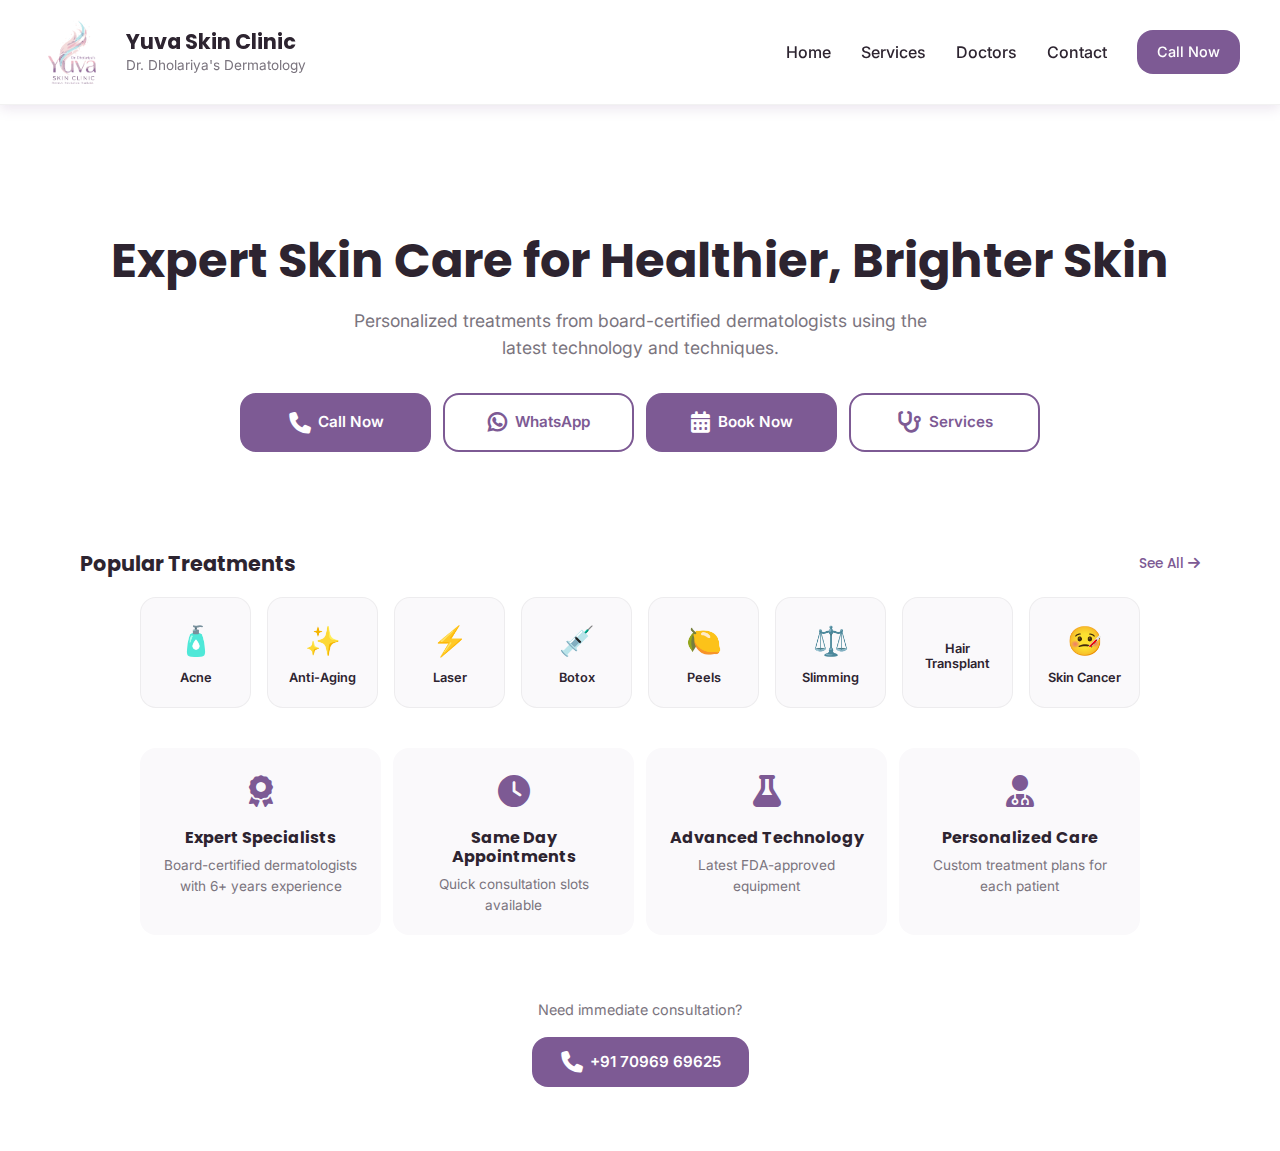
<file: index.html>
<!DOCTYPE html>
<html lang="en">
<head>
    <meta charset="UTF-8">
    <meta name="viewport" content="width=device-width, initial-scale=1.0, maximum-scale=5.0, user-scalable=yes">
    <title>Dr. Dholariya's Yuva Skin Clinic | Advanced Skin Care</title>
    <link rel="stylesheet" href="https://cdnjs.cloudflare.com/ajax/libs/font-awesome/6.4.0/css/all.min.css">
    <link href="https://fonts.googleapis.com/css2?family=Poppins:wght@300;400;500;600;700&family=Inter:wght@300;400;500;600&display=swap" rel="stylesheet">
    <link rel="stylesheet" href="css/style.css">
    <style>
        /* MOBILE-FIRST CORE STYLES */
        :root {
            

  --primary: #7D5A94;       /* Deep Plum from "Yuva" */
  --primary-dark: #5A416B;  /* Darker shade for buttons/links */
  --primary-light: #F4F1F6; /* Extremely light purple for backgrounds */
  --accent: #E9D2B5;        /* Soft Champagne/Gold from icon highlights */
  --dark: #2D2430;          /* Deep charcoal with a purple tint */
  --gray: #7A747E;
  --light: #FAF9FB;
  --white: #ffffff;
  --shadow: 0 4px 12px rgba(125, 90, 148, 0.15); /* Tinted shadow */
  --radius: 16px;
  --transition: all 0.3s ease;
 --safe-bottom: env(safe-area-inset-bottom, 0px);
        }

        * {
            margin: 0;
            padding: 0;
            box-sizing: border-box;
            -webkit-tap-highlight-color: transparent;
        }

        body {
            font-family: 'Inter', sans-serif;
            line-height: 1.5;
            color: var(--dark);
            background: var(--white);
            overflow-x: hidden;
            padding-bottom: 80px; /* Space for bottom nav */
        }

        /* PAGE CONTAINER */
        .page {
            display: none;
            opacity: 0;
            transform: translateY(10px);
            transition: opacity 0.3s ease, transform 0.3s ease;
            padding: 20px 16px 90px;
            max-width: 1200px;
            margin: 0 auto;
        }

        .page.active {
            display: block;
            opacity: 1;
            transform: translateY(0);
            animation: fadeInUp 0.4s ease forwards;
        }

        @keyframes fadeInUp {
            from {
                opacity: 0;
                transform: translateY(10px);
            }
            to {
                opacity: 1;
                transform: translateY(0);
            }
        }

        /* FIXED TOP HEADER */
        .header-mobile {
            position: fixed;
            top: 0;
            left: 0;
            right: 0;
            background: var(--white);
            z-index: 1000;
            padding: 12px 16px;
            border-bottom: 1px solid rgba(0, 0, 0, 0.05);
            box-shadow: var(--shadow);
        }

        .header-content {
            display: flex;
            justify-content: space-between;
            align-items: center;
            max-width: 1200px;
            margin: 0 auto;
        }

        .logo-mobile {
            display: flex;
            align-items: center;
            gap: 12px;
            text-decoration: none;
        }

        .logo-circle {
            width: 44px;
            height: 44px;
            background: linear-gradient(135deg, var(--primary) 0%, var(--primary-dark) 100%);
            border-radius: 12px;
            display: flex;
            align-items: center;
            justify-content: center;
            color: var(--white);
            font-weight: 700;
            font-size: 1.2rem;
        }

        .logo-text h1 {
            font-size: 1.1rem;
            color: var(--dark);
            margin-bottom: 2px;
            font-weight: 700;
        }

        .logo-text p {
            font-size: 0.75rem;
            color: var(--gray);
            margin: 0;
        }

        .menu-btn {
            background: none;
            border: none;
            font-size: 1.3rem;
            color: var(--dark);
            padding: 8px;
            cursor: pointer;
            border-radius: 8px;
            transition: var(--transition);
        }

        .menu-btn:active {
            background: var(--light);
        }

        /* BOTTOM NAVIGATION */
        .bottom-nav {
            position: fixed;
            bottom: 0;
            left: 0;
            right: 0;
            background: var(--white);
            z-index: 1000;
            padding: 12px 20px;
            border-top: 1px solid rgba(0, 0, 0, 0.05);
            box-shadow: 0 -2px 20px rgba(0, 0, 0, 0.05);
            padding-bottom: calc(12px + var(--safe-bottom));
        }

        .nav-container {
            display: flex;
            justify-content: space-around;
            align-items: center;
            max-width: 1200px;
            margin: 0 auto;
        }

        .nav-item {
            display: flex;
            flex-direction: column;
            align-items: center;
            text-decoration: none;
            color: var(--gray);
            transition: var(--transition);
            padding: 8px 12px;
            border-radius: 12px;
            min-width: 60px;
        }

        .nav-item.active {
            color: var(--primary);
            background: var(--primary-light);
        }

        .nav-icon {
            font-size: 1.3rem;
            margin-bottom: 4px;
        }

        .nav-label {
            font-size: 0.75rem;
            font-weight: 500;
        }

        /* FLOATING ACTION BUTTON */
        .fab {
            position: fixed;
            bottom: 90px;
            right: 20px;
            width: 60px;
            height: 60px;
            border-radius: 50%;
            background: linear-gradient(135deg, var(--primary) 0%, var(--primary-dark) 100%);
            color: var(--white);
            border: none;
            display: flex;
            align-items: center;
            justify-content: center;
            font-size: 1.5rem;
            cursor: pointer;
            z-index: 999;
            box-shadow: 0 6px 20px rgba(42, 157, 143, 0.3);
            transition: var(--transition);
            text-decoration: none;
        }

        .fab:active {
            transform: scale(0.95);
            box-shadow: 0 4px 15px rgba(42, 157, 143, 0.4);
        }

        /* HERO SECTION (Home Page) */
        .hero-mobile {
            text-align: center;
            padding: 40px 0 30px;
        }

        .hero-mobile h1 {
            font-size: 1.8rem;
            font-weight: 700;
            margin-bottom: 16px;
            color: var(--dark);
            line-height: 1.3;
        }

        .hero-mobile p {
            font-size: 1rem;
            color: var(--gray);
            margin-bottom: 32px;
            max-width: 600px;
            margin-left: auto;
            margin-right: auto;
        }

        .quick-actions {
            display: grid;
            grid-template-columns: repeat(2, 1fr);
            gap: 12px;
            margin-bottom: 30px;
        }

        .action-btn {
            padding: 16px;
            border: none;
            border-radius: var(--radius);
            font-weight: 600;
            font-size: 0.95rem;
            cursor: pointer;
            transition: var(--transition);
            display: flex;
            align-items: center;
            justify-content: center;
            gap: 8px;
            text-decoration: none;
        }

        .action-btn.primary {
            background: var(--primary);
            color: var(--white);
        }

        .action-btn.outline {
            background: transparent;
            color: var(--primary);
            border: 2px solid var(--primary);
        }

        .action-btn:active {
            transform: translateY(2px);
        }

        /* SERVICE TILES GRID */
        .section-title {
            font-size: 1.3rem;
            font-weight: 700;
            margin-bottom: 20px;
            color: var(--dark);
            display: flex;
            justify-content: space-between;
            align-items: center;
        }

        .see-all {
            font-size: 0.85rem;
            color: var(--primary);
            text-decoration: none;
            font-weight: 500;
        }

        .service-tiles {
            display: grid;
            grid-template-columns: repeat(3, 1fr);
            gap: 12px;
            margin-bottom: 30px;
        }

        .service-tile {
            aspect-ratio: 1;
            background: var(--light);
            border-radius: var(--radius);
            display: flex;
            flex-direction: column;
            align-items: center;
            justify-content: center;
            text-decoration: none;
            color: var(--dark);
            transition: var(--transition);
            padding: 12px;
            border: 1px solid rgba(0, 0, 0, 0.05);
        }

        .service-tile:active {
            transform: scale(0.97);
            background: var(--primary-light);
        }

        .tile-icon {
            font-size: 1.8rem;
            margin-bottom: 8px;
            color: var(--primary);
        }

        .tile-label {
            font-size: 0.8rem;
            font-weight: 600;
            text-align: center;
            line-height: 1.2;
        }

        /* QUICK INFO CARDS */
        .info-cards {
            display: grid;
            grid-template-columns: repeat(2, 1fr);
            gap: 12px;
            margin-bottom: 30px;
        }

        .info-card {
            background: var(--light);
            border-radius: var(--radius);
            padding: 20px;
            text-align: center;
            transition: var(--transition);
        }

        .info-card:active {
            transform: translateY(-2px);
        }

        .info-icon {
            font-size: 2rem;
            color: var(--primary);
            margin-bottom: 12px;
        }

        .info-card h3 {
            font-size: 1rem;
            margin-bottom: 8px;
            color: var(--dark);
        }

        .info-card p {
            font-size: 0.85rem;
            color: var(--gray);
            margin: 0;
        }

        /* SERVICES PAGE */
        .services-grid {
            display: grid;
            grid-template-columns: repeat(2, 1fr);
            gap: 16px;
        }

        .service-card {
            background: var(--white);
            border-radius: var(--radius);
            overflow: hidden;
            box-shadow: var(--shadow);
            transition: var(--transition);
            text-decoration: none;
            color: var(--dark);
            border: 1px solid rgba(0, 0, 0, 0.05);
        }

        .service-card:active {
            transform: translateY(-4px);
            box-shadow: 0 8px 25px rgba(0, 0, 0, 0.1);
        }

        .service-img {
            height: 140px;
            overflow: hidden;
        }

        .service-img img {
            width: 100%;
            height: 100%;
            object-fit: cover;
            transition: transform 0.5s ease;
        }

        .service-card:active .service-img img {
            transform: scale(1.05);
        }

        .service-content {
            padding: 16px;
        }

        .service-content h3 {
            font-size: 1rem;
            margin-bottom: 8px;
            color: var(--dark);
        }

        .service-content p {
            font-size: 0.85rem;
            color: var(--gray);
            margin-bottom: 12px;
            line-height: 1.4;
        }

        .service-link {
            font-size: 0.85rem;
            color: var(--primary);
            font-weight: 600;
            display: flex;
            align-items: center;
            gap: 6px;
        }

        /* ABOUT PAGE */
        .doctor-card {
            background: var(--white);
            border-radius: var(--radius);
            padding: 20px;
            margin-bottom: 20px;
            box-shadow: var(--shadow);
            text-align: center;
        }

        .doctor-img {
            width: 100px;
            height: 100px;
            border-radius: 50%;
            overflow: hidden;
            margin: 0 auto 16px;
            border: 3px solid var(--primary-light);
        }

        .doctor-img img {
            width: 100%;
            height: 100%;
            object-fit: cover;
        }

        .doctor-card h3 {
            font-size: 1.2rem;
            margin-bottom: 4px;
            color: var(--dark);
        }

        .specialty {
            color: var(--primary);
            font-weight: 600;
            margin-bottom: 12px;
            font-size: 0.9rem;
        }

        .doctor-card p {
            font-size: 0.9rem;
            color: var(--gray);
            margin-bottom: 16px;
        }

        .doctor-contact {
            display: flex;
            justify-content: center;
            gap: 12px;
        }

        .contact-btn {
            width: 40px;
            height: 40px;
            border-radius: 50%;
            background: var(--primary-light);
            color: var(--primary);
            border: none;
            display: flex;
            align-items: center;
            justify-content: center;
            font-size: 1rem;
            cursor: pointer;
            transition: var(--transition);
            text-decoration: none;
        }

        .contact-btn:active {
            background: var(--primary);
            color: var(--white);
        }

        /* CONTACT PAGE */
        .contact-info {
            background: var(--light);
            border-radius: var(--radius);
            padding: 20px;
            margin-bottom: 24px;
        }

        .contact-item {
            display: flex;
            align-items: flex-start;
            gap: 16px;
            margin-bottom: 20px;
        }

        .contact-item:last-child {
            margin-bottom: 0;
        }

        .contact-icon {
            width: 40px;
            height: 40px;
            background: var(--white);
            border-radius: 10px;
            display: flex;
            align-items: center;
            justify-content: center;
            color: var(--primary);
            font-size: 1.2rem;
            flex-shrink: 0;
        }

        .contact-details h4 {
            font-size: 1rem;
            margin-bottom: 4px;
            color: var(--dark);
        }

        .contact-details p {
            font-size: 0.9rem;
            color: var(--gray);
            margin: 0;
        }

        .social-links {
            display: flex;
            justify-content: center;
            gap: 16px;
            margin: 30px 0;
        }

        .social-link {
            width: 44px;
            height: 44px;
            border-radius: 50%;
            background: var(--light);
            color: var(--primary);
            display: flex;
            align-items: center;
            justify-content: center;
            font-size: 1.2rem;
            text-decoration: none;
            transition: var(--transition);
        }

        .social-link:active {
            background: var(--primary);
            color: var(--white);
        }

        /* MODAL OVERLAY */
        .modal-overlay {
            position: fixed;
            top: 0;
            left: 0;
            right: 0;
            bottom: 0;
            background: rgba(0, 0, 0, 0.5);
            z-index: 2000;
            display: none;
            align-items: center;
            justify-content: center;
            padding: 20px;
            backdrop-filter: blur(3px);
        }

        .modal-overlay.active {
            display: flex;
            animation: fadeIn 0.3s ease;
        }

        @keyframes fadeIn {
            from { opacity: 0; }
            to { opacity: 1; }
        }

        .modal {
            background: var(--white);
            border-radius: var(--radius);
            width: 100%;
            max-width: 500px;
            max-height: 90vh;
            overflow-y: auto;
            animation: slideUp 0.3s ease;
        }

        @keyframes slideUp {
            from {
                opacity: 0;
                transform: translateY(30px);
            }
            to {
                opacity: 1;
                transform: translateY(0);
            }
        }

        .modal-header {
            display: flex;
            justify-content: space-between;
            align-items: center;
            padding: 20px;
            border-bottom: 1px solid rgba(0, 0, 0, 0.05);
        }

        .modal-header h3 {
            font-size: 1.2rem;
            color: var(--dark);
            margin: 0;
        }

        .close-modal {
            background: none;
            border: none;
            font-size: 1.3rem;
            color: var(--gray);
            cursor: pointer;
            padding: 8px;
            border-radius: 8px;
        }

        .close-modal:active {
            background: var(--light);
        }

        .modal-content {
            padding: 20px;
        }

        /* DESKTOP ENHANCEMENTS */
        @media (min-width: 768px) {
            body {
                padding-bottom: 0;
            }

            .page {
                padding: 100px 40px 40px;
            }

            .header-mobile {
                padding: 20px 40px;
            }

            .logo-circle {
                width: 50px;
                height: 50px;
            }

            .logo-text h1 {
                font-size: 1.3rem;
            }

            .logo-text p {
                font-size: 0.85rem;
            }

            .menu-btn {
                display: none;
            }

            .bottom-nav {
                display: none;
            }

            .fab {
                display: none;
            }

            /* Desktop Navigation */
            .desktop-nav {
                display: flex;
                align-items: center;
                gap: 30px;
            }

            .desktop-nav a {
                text-decoration: none;
                color: var(--dark);
                font-weight: 500;
                font-size: 1rem;
                padding: 8px 0;
                position: relative;
                transition: var(--transition);
            }

            .desktop-nav a:hover {
                color: var(--primary);
            }

            .desktop-nav a::after {
                content: '';
                position: absolute;
                bottom: 0;
                left: 0;
                width: 0;
                height: 2px;
                background: var(--primary);
                transition: width 0.3s ease;
            }

            .desktop-nav a:hover::after {
                width: 100%;
            }

            .hero-mobile {
                padding: 60px 0;
            }

            .hero-mobile h1 {
                font-size: 2.5rem;
            }

            .hero-mobile p {
                font-size: 1.1rem;
            }

            .quick-actions {
                grid-template-columns: repeat(4, 1fr);
                max-width: 800px;
                margin: 0 auto 40px;
            }

            .service-tiles {
                grid-template-columns: repeat(6, 1fr);
                gap: 16px;
                max-width: 1000px;
                margin: 0 auto 40px;
            }

            .info-cards {
                grid-template-columns: repeat(4, 1fr);
                max-width: 1000px;
                margin: 0 auto 40px;
            }

            .services-grid {
                grid-template-columns: repeat(3, 1fr);
                gap: 24px;
                max-width: 1200px;
                margin: 0 auto;
            }

            .service-card:hover {
                transform: translateY(-8px);
                box-shadow: 0 15px 35px rgba(0, 0, 0, 0.1);
            }

            .service-img {
                height: 180px;
            }

            .contact-container {
                display: grid;
                grid-template-columns: 1fr 1fr;
                gap: 40px;
                max-width: 1000px;
                margin: 0 auto;
            }
        }

        @media (min-width: 1024px) {
            .service-tiles {
                grid-template-columns: repeat(8, 1fr);
            }

            .services-grid {
                grid-template-columns: repeat(4, 1fr);
            }

            .hero-mobile h1 {
                font-size: 3rem;
            }
        }

        /* UTILITY CLASSES */
        .hidden {
            display: none !important;
        }

        .text-center {
            text-align: center;
        }

        .mt-1 { margin-top: 8px; }
        .mt-2 { margin-top: 16px; }
        .mt-3 { margin-top: 24px; }
        .mb-1 { margin-bottom: 8px; }
        .mb-2 { margin-bottom: 16px; }
        .mb-3 { margin-bottom: 24px; }
        .py-2 { padding-top: 16px; padding-bottom: 16px; }
        .py-3 { padding-top: 24px; padding-bottom: 24px; } 
    </style>
</head>
<body>
    <!-- FIXED HEADER -->
    <header class="header-mobile">
        <div class="header-content">
            <a href="#home" class="logo-mobile">
    <img src="Images/yuva12.png" alt="Yuva Skin Clinic Logo" class="site-logo">

    <div class="logo-text">
        <h1>Yuva Skin Clinic</h1>
        <p>Dr. Dholariya's Dermatology</p>
    </div>
</a>

            <!-- <button class="menu-btn" id="menuBtn">
                <i class="fas fa-bars"></i>
            </button> -->
            <nav class="desktop-nav">
                <a href="#home" data-page="home">Home</a>
                <a href="#services" data-page="services">Services</a>
                <a href="#about" data-page="about">Doctors</a>
                <a href="#contact" data-page="contact">Contact</a>
                <a href="tel:+917096969625" class="action-btn primary" style="padding: 8px 20px; font-size: 0.9rem;">Call Now</a>
            </nav>
        </div>
    </header>

    <!-- PAGES -->
    <!-- HOME PAGE -->
    <section id="home-page" class="page active">
        <div class="hero-mobile" >
            <h1>Expert Skin Care for Healthier, Brighter Skin</h1>
            <p>Personalized treatments from board-certified dermatologists using the latest technology and techniques.</p>
            
            <div class="quick-actions">
                <a href="tel:+917096969625" class="action-btn primary">
                    <i class="fas fa-phone-alt"></i> Call Now
                </a>
                <a href="https://wa.me/917096969625" class="action-btn outline" target="_blank">
                    <i class="fa-brands fa-whatsapp"></i> WhatsApp
                </a>
                <a href="#contact" data-page="contact" class="action-btn primary">
                    <i class="fas fa-calendar-alt"></i> Book Now
                </a>
                <a href="#services" data-page="services" class="action-btn outline">
                    <i class="fas fa-stethoscope"></i> Services
                </a>
            </div>
        </div>

        <!-- Popular Services -->
<section id="services">

<h2 class="section-title">
  Popular Treatments
  <a href="./index.html#services" class="see-all">
    See All <i class="fa-solid fa-arrow-right"></i>
  </a>
</h2>

        <div class="service-tiles">
            <a href="treatments/acne.html" class="service-tile">
                <div class="tile-icon">🧴</div>
                <div class="tile-label">Acne</div>
            </a>
            <a href="treatments/anti-aging.html" class="service-tile">
                <div class="tile-icon">✨</div>
                <div class="tile-label">Anti-Aging</div>
            </a>
            <a href="treatments/laser-therapy.html" class="service-tile">
                <div class="tile-icon">⚡</div>
                <div class="tile-label">Laser</div>
            </a>
            <a href="treatments/botox-fillers.html" class="service-tile">
                <div class="tile-icon">💉</div>
                <div class="tile-label">Botox</div>
            </a>
            <a href="treatments/chemical-peels.html" class="service-tile">
                <div class="tile-icon">🍋</div>
                <div class="tile-label">Peels</div>
            </a>
            <a href="treatments/slimming.html" class="service-tile">
                <div class="tile-icon">⚖️</div>
                <div class="tile-label">Slimming</div>
            </a>
            <a href="treatments/hairtransplant.html" class="service-tile">
                <div class="tile-icon"></div>
                <div class="tile-label">Hair Transplant</div>
            </a>
            <a href="treatments/skin-cancer.html" class="service-tile">
                <div class="tile-icon">🤒</div>
                <div class="tile-label">Skin Cancer</div>
            </a>
            
        </div>
</section>
        <!-- Quick Info -->
        <div class="info-cards">
            <div class="info-card">
                <div class="info-icon"><i class="fas fa-award"></i></div>
                <h3>Expert Specialists</h3>
                <p>Board-certified dermatologists with 6+ years experience</p>
            </div>
            <div class="info-card">
                <div class="info-icon"><i class="fas fa-clock"></i></div>
                <h3>Same Day Appointments</h3>
                <p>Quick consultation slots available</p>
            </div>
            <div class="info-card">
                <div class="info-icon"><i class="fas fa-flask"></i></div>
                <h3>Advanced Technology</h3>
                <p>Latest FDA-approved equipment</p>
            </div>
            <div class="info-card">
                <div class="info-icon"><i class="fas fa-user-md"></i></div>
                <h3>Personalized Care</h3>
                <p>Custom treatment plans for each patient</p>
            </div>
        </div>

        <!-- Emergency Contact -->
        <div class="text-center py-3">
            <p style="color: var(--gray); font-size: 0.9rem; margin-bottom: 16px;">Need immediate consultation?</p>
            <a href="tel:+917096969625" class="action-btn primary" style="display: inline-flex; padding: 14px 28px;">
                <i class="fas fa-phone-alt"></i>  +91 70969 69625
            </a>
        </div>
    </section>

    <!-- SERVICES PAGE -->
    <section id="services-page" class="page">
        <h2 class="section-title">All Services</h2>
        
        <div class="services-grid">
            <a href="treatments/acne.html" class="service-card">
                <div class="service-img">
                    <img src="https://images.unsplash.com/photo-1576091160399-112ba8d25d1d?ixlib=rb-4.0.3&auto=format&fit=crop&w=800&q=80" alt="Acne Treatment" loading="lazy">
                </div>
                <div class="service-content">
                    <h3>Acne Treatment</h3>
                    <p>Customized solutions for all types of acne using medical-grade treatments.</p>
                    <span class="service-link">Learn More <i class="fas fa-arrow-right"></i></span>
                </div>
            </a>
            
            <a href="treatments/laser-therapy.html" class="service-card">
                <div class="service-img">
                    <img src="https://images.unsplash.com/photo-1599351431403-64b3608dcf2b?ixlib=rb-4.0.3&auto=format&fit=crop&w=800&q=80" alt="Laser Therapy" loading="lazy">
                </div>
                <div class="service-content">
                    <h3>Laser Therapy</h3>
                    <p>Advanced laser treatments for skin rejuvenation and hair removal.</p>
                    <span class="service-link">Learn More <i class="fas fa-arrow-right"></i></span>
                </div>
            </a>
            
            <a href="treatments/anti-aging.html" class="service-card">
                <div class="service-img">
                    <img src="https://images.unsplash.com/photo-1522337360788-8b13dee7a37e?ixlib=rb-4.0.3&auto=format&fit=crop&w=800&q=80" alt="Anti-Aging" loading="lazy">
                </div>
                <div class="service-content">
                    <h3>Anti-Aging</h3>
                    <p>Comprehensive solutions to reduce wrinkles and restore youthful skin.</p>
                    <span class="service-link">Learn More <i class="fas fa-arrow-right"></i></span>
                </div>
            </a>
            
            <a href="treatments/skin-cancer.html" class="service-card">
                <div class="service-img">
                    <img src="https://images.unsplash.com/photo-1556228578-8c89e6adf883?ixlib=rb-4.0.3&auto=format&fit=crop&w=800&q=80" alt="Skin Cancer Screening" loading="lazy">
                </div>
                <div class="service-content">
                    <h3>Skin Cancer Screening</h3>
                    <p>Early detection and treatment using advanced diagnostic techniques.</p>
                    <span class="service-link">Learn More <i class="fas fa-arrow-right"></i></span>
                </div>
            </a>
            
            <a href="treatments/chemical-peels.html" class="service-card">
                <div class="service-img">
                    <img src="https://images.unsplash.com/photo-1594824476967-48c8b964273f?ixlib=rb-4.0.3&auto=format&fit=crop&w=800&q=80" alt="Chemical Peels" loading="lazy">
                </div>
                <div class="service-content">
                    <h3>Chemical Peels</h3>
                    <p>Customized peels to improve skin texture and address concerns.</p>
                    <span class="service-link">Learn More <i class="fas fa-arrow-right"></i></span>
                </div>
            </a>
            
            <a href="treatments/botox-fillers.html" class="service-card">
                <div class="service-img">
                    <img src="https://images.unsplash.com/photo-1599351431441-50e32240c5aa?ixlib=rb-4.0.3&auto=format&fit=crop&w=800&q=80" alt="Botox & Fillers" loading="lazy">
                </div>
                <div class="service-content">
                    <h3>Botox & Fillers</h3>
                    <p>Non-surgical facial rejuvenation to smooth wrinkles and restore volume.</p>
                    <span class="service-link">Learn More <i class="fas fa-arrow-right"></i></span>
                </div>
            </a>
            
            <a href="treatments/slimming.html" class="service-card">
                <div class="service-img">
                    <img src="https://images.unsplash.com/photo-1571019613454-1cb2f99b2d8b?ixlib=rb-4.0.3&auto=format&fit=crop&w=800&q=80" alt="Body Slimming" loading="lazy">
                </div>
                <div class="service-content">
                    <h3>Body Slimming</h3>
                    <p>Advanced non-surgical treatments for body contouring and fat reduction.</p>
                    <span class="service-link">Learn More <i class="fas fa-arrow-right"></i></span>
                </div>
            </a>
            <a href="treatments/hairtransplant.html" class="service-card">
                <div class="service-img">
                    <img src="https://images.unsplash.com/photo-1571019613454-1cb2f99b2d8b?ixlib=rb-4.0.3&auto=format&fit=crop&w=800&q=80" alt="Body Slimming" loading="lazy">
                </div>
                <div class="service-content">
                    <h3>Hair Transplant</h3>
                    <p>Permanent solution for hair loss with natural-looking results using latest techniques</p>
                    <span class="service-link">Learn More <i class="fas fa-arrow-right"></i></span>
                </div>
            </a>
        </div>
    </section>

    <!-- ABOUT PAGE -->
    <section id="about-page" class="page">
        <h2 class="section-title"> <br>
Our Doctors</h2>
        
        <div class="doctor-card">
            <div class="doctor-img">
                <img src="Images/dr.hiren.JPG" alt="Dr. Hiren Dholariya" loading="lazy">
            </div>
            <h3>Dr. Hiren Dholariya</h3>
            <p class="specialty">MD DVD, FCPS Dermatology</p>
            <p>6+ years of experience in skin treatments, cosmetic dermatology, and laser procedures. Specialized in acne, anti-aging, and skin rejuvenation treatments.</p>
            <div class="doctor-contact">
                <a href="https://wa.me/917096969625" class="contact-btn" target="_blank">
                    <i class="fa-brands fa-whatsapp"></i>

                </a>
                <a href="tel:+917096969625" class="contact-btn">
                    <i class="fas fa-phone-alt"></i>
                </a>
                <a href="mailto:drhirendholariya21@gmail.com" class="contact-btn">
                    <i class="fas fa-envelope"></i>
                </a>
            </div>
        </div>

        <div class="doctor-card">
            <div class="doctor-img-1">
                <img src="Images/dr.pavitra.JPG" alt="Dr. Pavitra Dholariya" loading="lazy">
            </div>
            <h3>Dr. Pavitra Dholariya</h3>
            <p class="specialty">BDS, MDS, Certified Cosmetologist</p>
            <p>4+ years of experience in skin treatments, cosmetic dermatology, and laser procedures. Specialized in acne, anti-aging, and skin rejuvenation treatments.</p>
            <!-- <div class="doctor-contact">
                <a href="https://wa.me/917096969625" class="contact-btn" target="_blank">
                    <i class="fa-brands fa-whatsapp"></i>

                </a>
                <a href="tel:+917096969625" class="contact-btn">
                    <i class="fas fa-phone-alt"></i>
                </a>
                <a href="mailto:pavitra.kachhadiya20@gmail.com" class="contact-btn">
                    <i class="fas fa-envelope"></i>
                </a>
            </div>
        </div> -->
        
        
        
        <div class="text-center mt-3">
            <h3 style="margin-bottom: 16px;">Clinic Hours</h3>
            <div style="background: var(--light); padding: 20px; border-radius: var(--radius);">
                <p style="margin-bottom: 8px;"><strong>Monday - Friday:</strong> 8:00 AM - 6:00 PM</p>
                <p style="margin-bottom: 8px;"><strong>Saturday:</strong> 9:00 AM - 2:00 PM</p>
                <p><strong>Sunday:</strong> Emergency Only</p>
            </div>
        </div>
    </section>

    <!-- CONTACT PAGE -->
    <section id="contact-page" class="page">
        <h2 class="section-title"><br>Contact Us</h2>
        
        <div class="contact-container">
            <div class="contact-info">
                <div class="contact-item">
                    <div class="contact-icon">
                        <i class="fas fa-map-marker-alt"></i>
                    </div>
                    <div class="contact-details">
                        <h4>Address</h4>
                        <p>Yuva Skin Clinic, Near Saurashtra Children Hospital, Raj Nagar Chowk, Nana Mava Road, Rajkot 360001</p>
                    </div>
                </div>
                
                <div class="contact-item">
                    <div class="contact-icon">
                        <i class="fas fa-phone-alt"></i>
                    </div>
                    <div class="contact-details">
                        <h4>Phone Number</h4>
                        <p>+91 70969 69625</p>
                    </div>
                </div>
                
                <div class="contact-item">
                    <div class="contact-icon">
                        <i class="fas fa-envelope"></i>
                    </div>
                    <div class="contact-details">
                        <h4>Email Address</h4>
                        <p>yuvaskinclinic2026@gmail.com</p>
                    </div>
                </div>

                <div class="contact-item">
                    <div class="contact-icon">
                        <i class="fab fa-instagram"></i>
                    </div>
                    <div class="contact-details">
                        <h4>Instagram</h4>
                        <p>drhirendholariya21@gmail.com</p>
                    </div>
                </div>
                
                <div class="contact-item">
                    <div class="contact-icon">
                        <i class="fas fa-clock"></i>
                    </div>
                    <div class="contact-details">
                        <h4>Working Hours</h4>
                        <p>Mon – Sat: <br> Morning: 10:00 AM – 1:00 PM <br> Evening: 4:00 PM – 9:00 PM</p>
                    </div>
                </div>
            </div>
            
            <!-- Quick Contact Form (Simplified for mobile) 
            <div style="background: var(--light); padding: 20px; border-radius: var(--radius);">
                <h3 style="margin-bottom: 16px;">Quick Appointment</h3>
                <button class="action-btn primary" style="width: 100%; margin-bottom: 12px;" onclick="callNumber()">
                    <i class="fas fa-phone-alt"></i> Call for Appointment
                </button>
                <a href="https://wa.me/917096969625" class="action-btn outline" style="width: 100%; margin-bottom: 12px; text-align: center;" target="_blank">
                    <i class="fab fa-whatsapp"></i> WhatsApp Chat
                </a>
                <button class="action-btn primary" style="width: 100%;" onclick="openEmail()">
                    <i class="fas fa-envelope"></i> Email Us
                </button>
            </div>
        </div> -->
        
       <!-- <div class="social-links">
            <a href="#" class="social-link">
                <i class="fab fa-facebook-f"></i>
            </a>
            <a href="#" class="social-link">
                <i class="fab fa-instagram"></i>
            </a>
            <a href="#" class="social-link">
                <i class="fab fa-twitter"></i>
            </a>
            <a href="https://wa.me/917096969625" class="social-link" target="_blank">
                <i class="fab fa-whatsapp"></i>
            </a>
        </div> -->
    </section>

    <!-- BOTTOM NAVIGATION (Mobile only) -->
    <nav class="bottom-nav">
        <div class="nav-container">
            <a href="#home" class="nav-item active" data-page="home">
                <i class="fas fa-home nav-icon"></i>
                <span class="nav-label">Home</span>
            </a>
            <a href="#services" class="nav-item" data-page="services">
                <i class="fas fa-stethoscope nav-icon"></i>
                <span class="nav-label">Services</span>
            </a>
            <a href="#about" class="nav-item" data-page="about">
                <i class="fas fa-user-md nav-icon"></i>
                <span class="nav-label">Doctors</span>
            </a>
            <a href="#contact" class="nav-item" data-page="contact">
                <i class="fas fa-envelope nav-icon"></i>
                <span class="nav-label">Contact</span>
            </a>
        </div>
    </nav>

    

    <!-- MODAL FOR TREATMENT DETAILS -->
    <div class="modal-overlay" id="treatmentModal">
        <div class="modal">
            <div class="modal-header">
                <h3>Treatment Details</h3>
                <button class="close-modal" onclick="closeModal()">
                    <i class="fas fa-times"></i>
                </button>
            </div>
            <div class="modal-content" id="modalContent">
                <!-- Dynamic content will be loaded here -->
            </div>
        </div>
    </div>

    <script>
        // PAGE NAVIGATION
        document.addEventListener('DOMContentLoaded', function() {
            // Set initial page
            showPage('home');
            
            // Bottom nav click handlers
            document.querySelectorAll('.nav-item, .desktop-nav a').forEach(item => {
                item.addEventListener('click', function(e) {
                    if (this.hash) {
                        e.preventDefault();
                        const page = this.getAttribute('data-page') || this.hash.substring(1);
                        showPage(page);
                        
                        // Update active nav items
                        document.querySelectorAll('.nav-item').forEach(nav => {
                            nav.classList.remove('active');
                        });
                        if (this.classList.contains('nav-item')) {
                            this.classList.add('active');
                        }
                        
                        // Update URL hash
                        history.pushState(null, null, this.hash);
                    }
                });
            });
            
            // Handle browser back/forward buttons
            window.addEventListener('popstate', function() {
                const page = window.location.hash.substring(1) || 'home';
                showPage(page);
            });
            
            // Menu button for mobile
            document.getElementById('menuBtn').addEventListener('click', function() {
                alert('Mobile menu would open here. On desktop, navigation is visible.');
            });
        });
        
        function showPage(pageId) {
            // Hide all pages
            document.querySelectorAll('.page').forEach(page => {
                page.classList.remove('active');
            });
            
            // Show selected page
            const targetPage = document.getElementById(pageId + '-page');
            if (targetPage) {
                targetPage.classList.add('active');
                
                // Scroll to top smoothly
                window.scrollTo({
                    top: 0,
                    behavior: 'smooth'
                });
            }
        }
        
        // CONTACT FUNCTIONS
        function callNumber() {
            window.location.href = 'tel:+917096969625';
        }
        
        function openEmail() {
            window.location.href = 'mailto:drhirendholariya21@gmail.com?subject=Appointment%20Request&body=Hello,%20I%20would%20like%20to%20book%20an%20appointment.';
        }
        
        // MODAL FUNCTIONS
        function openModal(title, content) {
            document.getElementById('modalContent').innerHTML = content;
            document.querySelector('#treatmentModal .modal-header h3').textContent = title;
            document.getElementById('treatmentModal').classList.add('active');
            document.body.style.overflow = 'hidden';
        }
        
        function closeModal() {
            document.getElementById('treatmentModal').classList.remove('active');
            document.body.style.overflow = 'auto';
        }
        
        // Close modal on overlay click
        document.getElementById('treatmentModal').addEventListener('click', function(e) {
            if (e.target === this) {
                closeModal();
            }
        });
        
        // Load treatment details dynamically (for future enhancement)
        function loadTreatment(treatmentId) {
            // This would typically fetch from an API
            const treatments = {
                'acne': {
                    title: 'Acne Treatment',
                    content: '<p>Customized solutions for all types of acne...</p><button class="action-btn primary" style="width:100%;margin-top:20px;">Book Consultation</button>'
                }
                // Add other treatments here
            };
            
            if (treatments[treatmentId]) {
                openModal(treatments[treatmentId].title, treatments[treatmentId].content);
            }
        }
        
        // Service tile clicks (for future modal integration)
        document.querySelectorAll('.service-tile').forEach(tile => {
            tile.addEventListener('click', function(e) {
                // For now, just follow the link
                // In future: e.preventDefault(); loadTreatment(this.dataset.treatment);
            });
        });
        
        // Handle initial hash on page load
        if (window.location.hash) {
            const initialPage = window.location.hash.substring(1);
            showPage(initialPage);
            
            // Update active nav
            document.querySelectorAll('.nav-item').forEach(nav => {
                nav.classList.remove('active');
                if (nav.getAttribute('data-page') === initialPage) {
                    nav.classList.add('active');
                }
            });
        }
    </script>
    <script>
  function toggleFab() {
    const fab = document.querySelector('.fab');
    const homePage = document.getElementById('home-page');

    if (homePage && homePage.classList.contains('active')) {
      fab.style.display = 'none';   // Home page → HIDE
    } else {
      fab.style.display = 'flex';  // Other pages → SHOW
    }
  }

  // Run on page load
  toggleFab();

  // Run whenever navigation changes
  document.addEventListener('click', function (e) {
    if (e.target.closest('[data-page]')) {
      setTimeout(toggleFab, 50);
    }
  });
</script>
</body>
</html>
</file>
<file: css/style.css>
/* ==========================================================================
   DR. DHOLARIYA'S YUVA SKIN CLINIC - MOBILE FIRST STYLES
   ========================================================================== */

/* ===== CSS CUSTOM PROPERTIES ===== */
:root {
  /* Primary Colors */
  --primary: #7D5A94;
  --primary-dark: #5A416B;
  --primary-darker: #3D2C48;
  --primary-light: #F4F1F6;
  --primary-lighter: #F9F7FA;
  
  /* Accent Colors */
  --accent: #E9D2B5;
  --accent-dark: #D4B38A;
  --accent-light: #F7F0E6;
  
  /* Neutral Colors */
  --white: #ffffff;
  --light: #FAF9FB;
  --light-gray: #E2E0E3;
  --gray: #7A747E;
  --dark-gray: #4E4852;
  --dark: #2D2430;
  --black: #120E14;
  
  /* Semantic Colors */
  --success: #528D6F;
  --warning: #D99B52;
  --danger: #B55D67;
  --info: #6B9CB5;
  
  /* Shadows */
  --shadow-sm: 0 2px 8px rgba(0, 0, 0, 0.05);
  --shadow-md: 0 4px 12px rgba(0, 0, 0, 0.08);
  --shadow-lg: 0 8px 24px rgba(0, 0, 0, 0.12);
  --shadow-xl: 0 12px 36px rgba(0, 0, 0, 0.15);
  
  /* Border Radius */
  --radius-sm: 8px;
  --radius-md: 12px;
  --radius-lg: 16px;
  --radius-xl: 20px;
  --radius-round: 50%;
  
  /* Spacing */
  --space-xs: 0.25rem;   /* 4px */
  --space-sm: 0.5rem;    /* 8px */
  --space-md: 1rem;      /* 16px */
  --space-lg: 1.5rem;    /* 24px */
  --space-xl: 2rem;      /* 32px */
  --space-2xl: 3rem;     /* 48px */
  --space-3xl: 4rem;     /* 64px */
  
  /* Transitions */
  --transition-fast: 0.15s ease;
  --transition-base: 0.3s ease;
  --transition-slow: 0.5s ease;
  
  /* Typography */
  --font-heading: 'Poppins', -apple-system, BlinkMacSystemFont, sans-serif;
  --font-body: 'Inter', -apple-system, BlinkMacSystemFont, sans-serif;
  
  /* Z-index layers */
  --z-dropdown: 1000;
  --z-sticky: 1020;
  --z-fixed: 1030;
  --z-modal-backdrop: 1040;
  --z-modal: 1050;
  --z-popover: 1060;
  --z-tooltip: 1070;
  
  /* Safe area insets for mobile */
  --safe-area-top: env(safe-area-inset-top, 0px);
  --safe-area-bottom: env(safe-area-inset-bottom, 0px);
  --safe-area-left: env(safe-area-inset-left, 0px);
  --safe-area-right: env(safe-area-inset-right, 0px);
}

/* ===== RESET & BASE STYLES ===== */
*,
*::before,
*::after {
  margin: 0;
  padding: 0;
  box-sizing: border-box;
}

html {
  font-size: 16px;
  -webkit-text-size-adjust: 100%;
  -webkit-tap-highlight-color: transparent;
  scroll-behavior: smooth;
}

body {
  font-family: var(--font-body);
  font-weight: 400;
  line-height: 1.6;
  color: var(--dark);
  background-color: var(--white);
  overflow-x: hidden;
  overflow-y: auto;
  padding-bottom: 80px; /* Space for bottom navigation */
  min-height: 100vh;
  position: relative;
  padding-top: 70px;
}

/* ===== TYPOGRAPHY ===== */
h1, h2, h3, h4, h5, h6 {
  font-family: var(--font-heading);
  font-weight: 700;
  line-height: 1.2;
  margin-bottom: var(--space-md);
  color: var(--dark);
}

h1 {
  font-size: clamp(1.75rem, 5vw, 2.5rem); /* Fluid typography */
}

h2 {
  font-size: clamp(1.5rem, 4vw, 2rem);
}

h3 {
  font-size: clamp(1.25rem, 3.5vw, 1.75rem);
}

h4 {
  font-size: clamp(1.125rem, 3vw, 1.5rem);
}

h5 {
  font-size: clamp(1rem, 2.5vw, 1.25rem);
}

h6 {
  font-size: clamp(0.875rem, 2vw, 1rem);
}

p {
  margin-bottom: var(--space-md);
  color: var(--gray);
}

.lead {
  font-size: 1.125rem;
  font-weight: 300;
}

.text-center {
  text-align: center;
}

.text-right {
  text-align: right;
}

.text-left {
  text-align: left;
}

.text-primary {
  color: var(--primary);
}

.text-accent {
  color: var(--accent);
}

.text-white {
  color: var(--white);
}

.text-gray {
  color: var(--gray);
}

.text-light {
  color: var(--light-gray);
}

/* ===== LAYOUT & CONTAINERS ===== */
.container {
  width: 100%;
  padding-right: var(--space-md);
  padding-left: var(--space-md);
  margin-right: auto;
  margin-left: auto;
}

.container-fluid {
  width: 100%;
  padding-right: var(--space-md);
  padding-left: var(--space-md);
  margin-right: auto;
  margin-left: auto;
}

/* Responsive container widths */
@media (min-width: 576px) {
  .container {
    max-width: 540px;
  }
}

@media (min-width: 768px) {
  .container {
    max-width: 720px;
  }
}

@media (min-width: 992px) {
  .container {
    max-width: 960px;
  }
}

@media (min-width: 1200px) {
  .container {
    max-width: 1140px;
  }
}

@media (min-width: 1400px) {
  .container {
    max-width: 1320px;
  }
}

/* ===== GRID SYSTEM ===== */
.row {
  display: flex;
  flex-wrap: wrap;
  margin-right: calc(var(--space-md) * -0.5);
  margin-left: calc(var(--space-md) * -0.5);
}

.col {
  flex: 1 0 0%;
  padding-right: calc(var(--space-md) * 0.5);
  padding-left: calc(var(--space-md) * 0.5);
}

/* ===== SPACING UTILITIES ===== */
.m-0 { margin: 0 !important; }
.mt-0 { margin-top: 0 !important; }
.mr-0 { margin-right: 0 !important; }
.mb-0 { margin-bottom: 0 !important; }
.ml-0 { margin-left: 0 !important; }
.mx-0 { margin-left: 0 !important; margin-right: 0 !important; }
.my-0 { margin-top: 0 !important; margin-bottom: 0 !important; }

.m-1 { margin: var(--space-sm) !important; }
.mt-1 { margin-top: var(--space-sm) !important; }
.mr-1 { margin-right: var(--space-sm) !important; }
.mb-1 { margin-bottom: var(--space-sm) !important; }
.ml-1 { margin-left: var(--space-sm) !important; }
.mx-1 { margin-left: var(--space-sm) !important; margin-right: var(--space-sm) !important; }
.my-1 { margin-top: var(--space-sm) !important; margin-bottom: var(--space-sm) !important; }

.m-2 { margin: var(--space-md) !important; }
.mt-2 { margin-top: var(--space-md) !important; }
.mr-2 { margin-right: var(--space-md) !important; }
.mb-2 { margin-bottom: var(--space-md) !important; }
.ml-2 { margin-left: var(--space-md) !important; }
.mx-2 { margin-left: var(--space-md) !important; margin-right: var(--space-md) !important; }
.my-2 { margin-top: var(--space-md) !important; margin-bottom: var(--space-md) !important; }

.m-3 { margin: var(--space-lg) !important; }
.mt-3 { margin-top: var(--space-lg) !important; }
.mr-3 { margin-right: var(--space-lg) !important; }
.mb-3 { margin-bottom: var(--space-lg) !important; }
.ml-3 { margin-left: var(--space-lg) !important; }
.mx-3 { margin-left: var(--space-lg) !important; margin-right: var(--space-lg) !important; }
.my-3 { margin-top: var(--space-lg) !important; margin-bottom: var(--space-lg) !important; }

.m-4 { margin: var(--space-xl) !important; }
.mt-4 { margin-top: var(--space-xl) !important; }
.mr-4 { margin-right: var(--space-xl) !important; }
.mb-4 { margin-bottom: var(--space-xl) !important; }
.ml-4 { margin-left: var(--space-xl) !important; }
.mx-4 { margin-left: var(--space-xl) !important; margin-right: var(--space-xl) !important; }
.my-4 { margin-top: var(--space-xl) !important; margin-bottom: var(--space-xl) !important; }

.m-5 { margin: var(--space-2xl) !important; }
.mt-5 { margin-top: var(--space-2xl) !important; }
.mr-5 { margin-right: var(--space-2xl) !important; }
.mb-5 { margin-bottom: var(--space-2xl) !important; }
.ml-5 { margin-left: var(--space-2xl) !important; }
.mx-5 { margin-left: var(--space-2xl) !important; margin-right: var(--space-2xl) !important; }
.my-5 { margin-top: var(--space-2xl) !important; margin-bottom: var(--space-2xl) !important; }

.p-0 { padding: 0 !important; }
.pt-0 { padding-top: 0 !important; }
.pr-0 { padding-right: 0 !important; }
.pb-0 { padding-bottom: 0 !important; }
.pl-0 { padding-left: 0 !important; }
.px-0 { padding-left: 0 !important; padding-right: 0 !important; }
.py-0 { padding-top: 0 !important; padding-bottom: 0 !important; }

.p-1 { padding: var(--space-sm) !important; }
.pt-1 { padding-top: var(--space-sm) !important; }
.pr-1 { padding-right: var(--space-sm) !important; }
.pb-1 { padding-bottom: var(--space-sm) !important; }
.pl-1 { padding-left: var(--space-sm) !important; }
.px-1 { padding-left: var(--space-sm) !important; padding-right: var(--space-sm) !important; }
.py-1 { padding-top: var(--space-sm) !important; padding-bottom: var(--space-sm) !important; }

.p-2 { padding: var(--space-md) !important; }
.pt-2 { padding-top: var(--space-md) !important; }
.pr-2 { padding-right: var(--space-md) !important; }
.pb-2 { padding-bottom: var(--space-md) !important; }
.pl-2 { padding-left: var(--space-md) !important; }
.px-2 { padding-left: var(--space-md) !important; padding-right: var(--space-md) !important; }
.py-2 { padding-top: var(--space-md) !important; padding-bottom: var(--space-md) !important; }

.p-3 { padding: var(--space-lg) !important; }
.pt-3 { padding-top: var(--space-lg) !important; }
.pr-3 { padding-right: var(--space-lg) !important; }
.pb-3 { padding-bottom: var(--space-lg) !important; }
.pl-3 { padding-left: var(--space-lg) !important; }
.px-3 { padding-left: var(--space-lg) !important; padding-right: var(--space-lg) !important; }
.py-3 { padding-top: var(--space-lg) !important; padding-bottom: var(--space-lg) !important; }

.p-4 { padding: var(--space-xl) !important; }
.pt-4 { padding-top: var(--space-xl) !important; }
.pr-4 { padding-right: var(--space-xl) !important; }
.pb-4 { padding-bottom: var(--space-xl) !important; }
.pl-4 { padding-left: var(--space-xl) !important; }
.px-4 { padding-left: var(--space-xl) !important; padding-right: var(--space-xl) !important; }
.py-4 { padding-top: var(--space-xl) !important; padding-bottom: var(--space-xl) !important; }

.p-5 { padding: var(--space-2xl) !important; }
.pt-5 { padding-top: var(--space-2xl) !important; }
.pr-5 { padding-right: var(--space-2xl) !important; }
.pb-5 { padding-bottom: var(--space-2xl) !important; }
.pl-5 { padding-left: var(--space-2xl) !important; }
.px-5 { padding-left: var(--space-2xl) !important; padding-right: var(--space-2xl) !important; }
.py-5 { padding-top: var(--space-2xl) !important; padding-bottom: var(--space-2xl) !important; }

/* ===== BUTTONS ===== */
.btn {
  display: inline-flex;
  align-items: center;
  justify-content: center;
  gap: var(--space-sm);
  padding: var(--space-sm) var(--space-lg);
  font-family: var(--font-body);
  font-size: 1rem;
  font-weight: 600;
  line-height: 1.5;
  text-align: center;
  text-decoration: none;
  white-space: nowrap;
  vertical-align: middle;
  cursor: pointer;
  user-select: none;
  border: 2px solid transparent;
  border-radius: var(--radius-md);
  transition: var(--transition-base);
  position: relative;
  overflow: hidden;
  min-height: 44px; /* Minimum touch target size for mobile */
  touch-action: manipulation;
}

.btn::after {
  content: '';
  position: absolute;
  top: 50%;
  left: 50%;
  width: 5px;
  height: 5px;
  background: rgba(255, 255, 255, 0.5);
  opacity: 0;
  border-radius: 100%;
  transform: scale(1, 1) translate(-50%, -50%);
  transform-origin: 50% 50%;
}

.btn:active::after {
  animation: ripple 0.6s ease-out;
}

@keyframes ripple {
  0% {
    transform: scale(0, 0);
    opacity: 0.5;
  }
  100% {
    transform: scale(20, 20);
    opacity: 0;
  }
}

.btn-primary {
  background: var(--primary);
  color: var(--white);
  border-color: var(--primary);
}

.btn-primary:hover,
.btn-primary:focus {
  background: var(--primary-dark);
  border-color: var(--primary-dark);
  transform: translateY(-2px);
  box-shadow: var(--shadow-md);
}

.btn-primary:active {
  background: var(--primary-darker);
  transform: translateY(0);
}

.btn-outline {
  background: transparent;
  color: var(--primary);
  border-color: var(--primary);
}

.btn-outline:hover,
.btn-outline:focus {
  background: var(--primary);
  color: var(--white);
  transform: translateY(-2px);
  box-shadow: var(--shadow-md);
}

.btn-outline:active {
  background: var(--primary-dark);
  transform: translateY(0);
}

.btn-accent {
  background: var(--accent);
  color: var(--white);
  border-color: var(--accent);
}

.btn-accent:hover,
.btn-accent:focus {
  background: var(--accent-dark);
  border-color: var(--accent-dark);
  transform: translateY(-2px);
  box-shadow: var(--shadow-md);
}

.btn-light {
  background: var(--light);
  color: var(--dark);
  border-color: var(--light-gray);
}

.btn-light:hover,
.btn-light:focus {
  background: var(--light-gray);
  border-color: var(--gray);
  transform: translateY(-2px);
}

.btn-block {
  display: flex;
  width: 100%;
}

.btn-sm {
  padding: var(--space-xs) var(--space-md);
  font-size: 0.875rem;
  min-height: 36px;
}

.btn-lg {
  padding: var(--space-md) var(--space-xl);
  font-size: 1.125rem;
  min-height: 52px;
}

.btn-icon {
  width: 44px;
  height: 44px;
  padding: 0;
  border-radius: var(--radius-round);
  display: inline-flex;
  align-items: center;
  justify-content: center;
}

.btn:disabled,
.btn.disabled {
  opacity: 0.65;
  cursor: not-allowed;
  pointer-events: none;
}

/* ===== FORMS ===== */
.form-group {
  margin-bottom: var(--space-lg);
}

.form-label {
  display: block;
  margin-bottom: var(--space-sm);
  font-weight: 500;
  color: var(--dark);
}

.form-control {
  display: block;
  width: 100%;
  padding: var(--space-sm) var(--space-md);
  font-family: var(--font-body);
  font-size: 1rem;
  font-weight: 400;
  line-height: 1.5;
  color: var(--dark);
  background-color: var(--white);
  background-clip: padding-box;
  border: 2px solid var(--light-gray);
  border-radius: var(--radius-sm);
  transition: border-color var(--transition-base), box-shadow var(--transition-base);
  appearance: none;
  min-height: 44px; /* Minimum touch target */
}

.form-control:focus {
  color: var(--dark);
  background-color: var(--white);
  border-color: var(--primary);
  outline: 0;
  box-shadow: 0 0 0 3px rgba(42, 157, 143, 0.15);
}

.form-control::placeholder {
  color: var(--gray);
  opacity: 0.7;
}

.form-control:disabled,
.form-control[readonly] {
  background-color: var(--light);
  opacity: 1;
}

textarea.form-control {
  min-height: 120px;
  resize: vertical;
}

.form-select {
  display: block;
  width: 100%;
  padding: var(--space-sm) var(--space-md);
  font-family: var(--font-body);
  font-size: 1rem;
  font-weight: 400;
  line-height: 1.5;
  color: var(--dark);
  background-color: var(--white);
  background-image: url("data:image/svg+xml,%3csvg xmlns='http://www.w3.org/2000/svg' viewBox='0 0 16 16'%3e%3cpath fill='none' stroke='%23343a40' stroke-linecap='round' stroke-linejoin='round' stroke-width='2' d='M2 5l6 6 6-6'/%3e%3c/svg%3e");
  background-repeat: no-repeat;
  background-position: right var(--space-md) center;
  background-size: 16px 12px;
  border: 2px solid var(--light-gray);
  border-radius: var(--radius-sm);
  appearance: none;
  min-height: 44px;
}

.form-select:focus {
  border-color: var(--primary);
  outline: 0;
  box-shadow: 0 0 0 3px rgba(42, 157, 143, 0.15);
}

.form-check {
  display: flex;
  align-items: center;
  min-height: 24px;
  padding-left: 1.5em;
  margin-bottom: var(--space-sm);
}

.form-check-input {
  width: 1em;
  height: 1em;
  margin-top: 0.25em;
  margin-left: -1.5em;
  vertical-align: top;
  background-color: var(--white);
  background-repeat: no-repeat;
  background-position: center;
  background-size: contain;
  border: 2px solid var(--light-gray);
  appearance: none;
  print-color-adjust: exact;
}

.form-check-input[type="checkbox"] {
  border-radius: var(--radius-sm);
}

.form-check-input[type="radio"] {
  border-radius: 50%;
}

.form-check-input:checked {
  background-color: var(--primary);
  border-color: var(--primary);
}

.form-check-input:focus {
  border-color: var(--primary);
  outline: 0;
  box-shadow: 0 0 0 3px rgba(42, 157, 143, 0.15);
}

.form-check-label {
  margin-bottom: 0;
  margin-left: var(--space-sm);
}

/* ===== HEADER & NAVIGATION ===== */
.header-mobile {
  position: fixed;
  top: 0;
  left: 0;
  right: 0;
  background: var(--white);
  z-index: var(--z-fixed);
  padding: var(--space-sm) var(--space-md);
  border-bottom: 1px solid var(--light-gray);
  box-shadow: var(--shadow-sm);
  backdrop-filter: blur(10px);
  background: rgba(255, 255, 255, 0.95);
}

.header-content {
  display: flex;
  justify-content: space-between;
  align-items: center;
  max-width: 1200px;
  margin: 0 auto;
}

.logo-mobile {
  display: flex;
  align-items: center;
  gap: var(--space-sm);
  text-decoration: none;
  transition: var(--transition-base);
}

.logo-mobile:active {
  opacity: 0.8;
}

.logo-circle {
  width: 44px;
  height: 44px;
  background: linear-gradient(135deg, var(--primary) 0%, var(--primary-dark) 100%);
  border-radius: var(--radius-md);
  display: flex;
  align-items: center;
  justify-content: center;
  color: var(--white);
  font-weight: 700;
  font-size: 1.2rem;
  flex-shrink: 0;
}

.logo-text h1 {
  font-size: 1.1rem;
  margin-bottom: 2px;
  line-height: 1.2;
}

.logo-text p {
  font-size: 0.75rem;
  color: var(--gray);
  margin: 0;
  line-height: 1.2;
}

.menu-btn {
  background: none;
  border: none;
  font-size: 1.3rem;
  color: var(--dark);
  padding: var(--space-xs);
  cursor: pointer;
  border-radius: var(--radius-sm);
  transition: var(--transition-base);
  min-width: 44px;
  min-height: 44px;
  display: flex;
  align-items: center;
  justify-content: center;
}

.menu-btn:active {
  background: var(--light);
}

.desktop-nav {
  display: none;
}

/* ===== BOTTOM NAVIGATION (Mobile Only) ===== */
.bottom-nav {
  position: fixed;
  bottom: 0;
  left: 0;
  right: 0;
  background: var(--white);
  z-index: var(--z-fixed);
  padding: var(--space-sm) var(--space-md);
  border-top: 1px solid var(--light-gray);
  box-shadow: 0 -2px 20px rgba(0, 0, 0, 0.05);
  padding-bottom: calc(var(--space-sm) + var(--safe-area-bottom));
}

.nav-container {
  display: flex;
  justify-content: space-around;
  align-items: center;
  max-width: 1200px;
  margin: 0 auto;
}

.nav-item {
  display: flex;
  flex-direction: column;
  align-items: center;
  text-decoration: none;
  color: var(--gray);
  transition: var(--transition-base);
  padding: var(--space-xs) var(--space-sm);
  border-radius: var(--radius-md);
  min-width: 60px;
  min-height: 44px;
}

.nav-item.active {
  color: var(--primary);
  background: var(--primary-light);
}

.nav-icon {
  font-size: 1.3rem;
  margin-bottom: 2px;
}

.nav-label {
  font-size: 0.75rem;
  font-weight: 500;
  line-height: 1.2;
}

/* ===== FLOATING ACTION BUTTON (Mobile Only) ===== */
.fab {
  position: fixed;
  bottom: 90px;
  right: var(--space-md);
  width: 60px;
  height: 60px;
  border-radius: var(--radius-round);
  background: linear-gradient(135deg, var(--primary) 0%, var(--primary-dark) 100%);
  color: var(--white);
  border: none;
  display: flex;
  align-items: center;
  justify-content: center;
  font-size: 1.5rem;
  cursor: pointer;
  z-index: calc(var(--z-fixed) - 1);
  box-shadow: var(--shadow-lg);
  transition: var(--transition-base);
  text-decoration: none;
  animation: pulse 2s infinite;
}

.fab:active {
  transform: scale(0.95);
  box-shadow: var(--shadow-md);
}

@keyframes pulse {
  0% {
    box-shadow: 0 0 0 0 rgba(42, 157, 143, 0.7);
  }
  70% {
    box-shadow: 0 0 0 10px rgba(42, 157, 143, 0);
  }
  100% {
    box-shadow: 0 0 0 0 rgba(42, 157, 143, 0);
  }
}

/* ===== PAGE TRANSITIONS ===== */
.page {
  display: none;
  opacity: 0;
  transform: translateY(10px);
  transition: opacity var(--transition-base), transform var(--transition-base);
  padding: 80px var(--space-md) 100px;
  max-width: 1200px;
  margin: 0 auto;
}

.page.active {
  display: block;
  opacity: 1;
  transform: translateY(0);
  animation: fadeInUp 0.4s ease forwards;
}

@keyframes fadeInUp {
  from {
    opacity: 0;
    transform: translateY(10px);
  }
  to {
    opacity: 1;
    transform: translateY(0);
  }
}

/* ===== HERO SECTIONS ===== */
.hero-mobile {
  text-align: center;
  padding: var(--space-xl) 0;
  min-height: auto;
  padding-top: calc(var(--space-xl) + env(safe-area-inset-top));
}

.hero-mobile h1 {
  margin-bottom: var(--space-md);
}

.hero-mobile p {
  font-size: 1.1rem;
  margin-bottom: var(--space-xl);
  max-width: 600px;
  margin-left: auto;
  margin-right: auto;
}

.quick-actions {
  display: grid;
  grid-template-columns: repeat(2, 1fr);
  gap: var(--space-sm);
  margin-bottom: var(--space-xl);
}

.action-btn {
  padding: var(--space-md);
  border: none;
  border-radius: var(--radius-md);
  font-weight: 600;
  font-size: 0.95rem;
  cursor: pointer;
  transition: var(--transition-base);
  display: flex;
  align-items: center;
  justify-content: center;
  gap: var(--space-sm);
  text-decoration: none;
  min-height: 44px;
}

.action-btn.primary {
  background: var(--primary);
  color: var(--white);
}

.action-btn.outline {
  background: transparent;
  color: var(--primary);
  border: 2px solid var(--primary);
}

.action-btn:active {
  transform: translateY(2px);
}

/* ===== SERVICE TILES ===== */
.section-title {
  font-size: 1.3rem;
  font-weight: 700;
  margin-bottom: var(--space-lg);
  color: var(--dark);
  display: flex;
  justify-content: space-between;
  align-items: center;
}

.see-all {
  font-size: 0.85rem;
  color: var(--primary);
  text-decoration: none;
  font-weight: 500;
}

.service-tiles {
  display: grid;
  grid-template-columns: repeat(3, 1fr);
  gap: var(--space-sm);
  margin-bottom: var(--space-xl);
}

.service-tile {
  aspect-ratio: 1;
  background: var(--light);
  border-radius: var(--radius-md);
  display: flex;
  flex-direction: column;
  align-items: center;
  justify-content: center;
  text-decoration: none;
  color: var(--dark);
  transition: var(--transition-base);
  padding: var(--space-sm);
  border: 1px solid var(--light-gray);
}

.service-tile:active {
  transform: scale(0.97);
  background: var(--primary-light);
}

.tile-icon {
  font-size: 1.8rem;
  margin-bottom: var(--space-xs);
  color: var(--primary);
}

.tile-label {
  font-size: 0.8rem;
  font-weight: 600;
  text-align: center;
  line-height: 1.2;
}

/* ===== INFO CARDS ===== */
.info-cards {
  display: grid;
  grid-template-columns: repeat(2, 1fr);
  gap: var(--space-sm);
  margin-bottom: var(--space-xl);
}

.info-card {
  background: var(--light);
  border-radius: var(--radius-md);
  padding: var(--space-lg);
  text-align: center;
  transition: var(--transition-base);
}

.info-card:active {
  transform: translateY(-2px);
}

.info-icon {
  font-size: 2rem;
  color: var(--primary);
  margin-bottom: var(--space-sm);
}

.info-card h3 {
  font-size: 1rem;
  margin-bottom: var(--space-xs);
}

.info-card p {
  font-size: 0.85rem;
  margin: 0;
}

/* ===== SERVICES GRID ===== */
.services-grid {
  display: grid;
  grid-template-columns: repeat(2, 1fr);
  gap: var(--space-md);
}

.service-card {
  background: var(--white);
  border-radius: var(--radius-md);
  overflow: hidden;
  box-shadow: var(--shadow-sm);
  transition: var(--transition-base);
  text-decoration: none;
  color: var(--dark);
  border: 1px solid var(--light-gray);
}

.service-card:active {
  transform: translateY(-4px);
  box-shadow: var(--shadow-md);
}

.service-img {
  height: 140px;
  overflow: hidden;
}

.service-img img {
  width: 100%;
  height: 100%;
  object-fit: cover;
  transition: transform 0.5s ease;
}

.service-card:active .service-img img {
  transform: scale(1.05);
}

.service-content {
  padding: var(--space-md);
}

.service-content h3 {
  font-size: 1rem;
  margin-bottom: var(--space-xs);
}

.service-content p {
  font-size: 0.85rem;
  margin-bottom: var(--space-sm);
  line-height: 1.4;
}

.service-link {
  font-size: 0.85rem;
  color: var(--primary);
  font-weight: 600;
  display: flex;
  align-items: center;
  gap: 6px;
}

/* ===== DOCTOR CARDS ===== */
.doctor-card {
  background: var(--white);
  border-radius: var(--radius-md);
  padding: var(--space-lg);
  margin-bottom: var(--space-lg);
  box-shadow: var(--shadow-sm);
  text-align: center;
}


.doctor-img {
  width: 100px;
  height: 100px;
  border-radius: var(--radius-round);
  overflow: hidden;
  margin: 0 auto var(--space-md);
  border: 3px solid var(--primary-light);
}

.doctor-img-1 {
  width: 100px;
  height: 100px;
  border-radius: var(--radius-round);
  overflow: hidden;
  margin: 0 auto var(--space-md);
  border: 3px solid var(--primary-light);
}

.doctor-img img {
  width: 100%;
  height: 100%;
  object-fit: cover;
}

.doctor-img-1 img {
  width: 100%;
  height: 100%;
  object-fit: cover;
}

.doctor-card h3 {
  font-size: 1.2rem;
  margin-bottom: 4px;
}

.specialty {
  color: var(--primary);
  font-weight: 600;
  margin-bottom: var(--space-sm);
  font-size: 0.9rem;
}

.doctor-card p {
  font-size: 0.9rem;
  margin-bottom: var(--space-md);
}

.doctor-contact {
  display: flex;
  justify-content: center;
  gap: var(--space-sm);
}

.contact-btn {
  width: 40px;
  height: 40px;
  border-radius: var(--radius-round);
  background: var(--primary-light);
  color: var(--primary);
  border: none;
  display: flex;
  align-items: center;
  justify-content: center;
  font-size: 1rem;
  cursor: pointer;
  transition: var(--transition-base);
  text-decoration: none;
}

.contact-btn:active {
  background: var(--primary);
  color: var(--white);
}

/* ===== CONTACT INFO ===== */
.contact-info {
  background: var(--light);
  border-radius: var(--radius-md);
  padding: var(--space-lg);
  margin-bottom: var(--space-lg);
}

.contact-item {
  display: flex;
  align-items: flex-start;
  gap: var(--space-md);
  margin-bottom: var(--space-lg);
}

.contact-item:last-child {
  margin-bottom: 0;
}

.contact-icon {
  width: 40px;
  height: 40px;
  background: var(--white);
  border-radius: var(--radius-sm);
  display: flex;
  align-items: center;
  justify-content: center;
  color: var(--primary);
  font-size: 1.2rem;
  flex-shrink: 0;
}

.contact-details h4 {
  font-size: 1rem;
  margin-bottom: 4px;
}

.contact-details p {
  font-size: 0.9rem;
  margin: 0;
}
.fa-phone-alt{
    transform: rotate(90deg);
}

/* ===== SOCIAL LINKS ===== */
.social-links {
  display: flex;
  justify-content: center;
  gap: var(--space-md);
  margin: var(--space-xl) 0;
}

.social-link {
  width: 44px;
  height: 44px;
  border-radius: var(--radius-round);
  background: var(--light);
  color: var(--primary);
  display: flex;
  align-items: center;
  justify-content: center;
  font-size: 1.2rem;
  text-decoration: none;
  transition: var(--transition-base);
}

.social-link:active {
  background: var(--primary);
  color: var(--white);
}

/* ===== MODALS ===== */
.modal-overlay {
  position: fixed;
  top: 0;
  left: 0;
  right: 0;
  bottom: 0;
  background: rgba(0, 0, 0, 0.5);
  z-index: var(--z-modal-backdrop);
  display: none;
  align-items: center;
  justify-content: center;
  padding: var(--space-md);
  backdrop-filter: blur(3px);
}

.modal-overlay.active {
  display: flex;
  animation: fadeIn 0.3s ease;
}

.modal {
  background: var(--white);
  border-radius: var(--radius-lg);
  width: 100%;
  max-width: 500px;
  max-height: 90vh;
  overflow-y: auto;
  animation: slideUp 0.3s ease;
}

.modal-header {
  display: flex;
  justify-content: space-between;
  align-items: center;
  padding: var(--space-lg);
  border-bottom: 1px solid var(--light-gray);
}

.modal-header h3 {
  margin: 0;
}

.close-modal {
  background: none;
  border: none;
  font-size: 1.3rem;
  color: var(--gray);
  cursor: pointer;
  padding: var(--space-xs);
  border-radius: var(--radius-sm);
  min-width: 44px;
  min-height: 44px;
  display: flex;
  align-items: center;
  justify-content: center;
}

.close-modal:active {
  background: var(--light);
}

.modal-content {
  padding: var(--space-lg);
}

/* ===== UTILITY CLASSES ===== */
.hidden {
  display: none !important;
}

.visually-hidden {
  position: absolute !important;
  width: 1px !important;
  height: 1px !important;
  padding: 0 !important;
  margin: -1px !important;
  overflow: hidden !important;
  clip: rect(0, 0, 0, 0) !important;
  white-space: nowrap !important;
  border: 0 !important;
}

.d-block {
  display: block !important;
}

.d-inline {
  display: inline !important;
}

.d-inline-block {
  display: inline-block !important;
}

.d-flex {
  display: flex !important;
}

.d-inline-flex {
  display: inline-flex !important;
}

.flex-column {
  flex-direction: column !important;
}

.justify-content-start {
  justify-content: flex-start !important;
}

.justify-content-end {
  justify-content: flex-end !important;
}

.justify-content-center {
  justify-content: center !important;
}

.justify-content-between {
  justify-content: space-between !important;
}

.justify-content-around {
  justify-content: space-around !important;
}

.align-items-start {
  align-items: flex-start !important;
}

.align-items-end {
  align-items: flex-end !important;
}

.align-items-center {
  align-items: center !important;
}

.align-items-baseline {
  align-items: baseline !important;
}

.align-items-stretch {
  align-items: stretch !important;
}

.flex-wrap {
  flex-wrap: wrap !important;
}

.flex-nowrap {
  flex-wrap: nowrap !important;
}

.w-100 {
  width: 100% !important;
}

.h-100 {
  height: 100% !important;
}

.mw-100 {
  max-width: 100% !important;
}

.mh-100 {
  max-height: 100% !important;
}

.rounded {
  border-radius: var(--radius-md) !important;
}

.rounded-circle {
  border-radius: var(--radius-round) !important;
}

.rounded-pill {
  border-radius: 50rem !important;
}

.shadow-sm {
  box-shadow: var(--shadow-sm) !important;
}

.shadow {
  box-shadow: var(--shadow-md) !important;
}

.shadow-lg {
  box-shadow: var(--shadow-lg) !important;
}

.position-static {
  position: static !important;
}

.position-relative {
  position: relative !important;
}

.position-absolute {
  position: absolute !important;
}

.position-fixed {
  position: fixed !important;
}

.position-sticky {
  position: sticky !important;
}


/* ===== RESPONSIVE DESIGN ===== */
@media (min-width: 576px) {
  .quick-actions {
    grid-template-columns: repeat(4, 1fr);
  }
  
  .service-tiles {
    grid-template-columns: repeat(4, 1fr);
    gap: var(--space-md);
  }
  
  .info-cards {
    grid-template-columns: repeat(4, 1fr);
  }
}

@media (min-width: 768px) {
  body {
    padding-bottom: 0;
  }
  
  .page {
    padding: 120px var(--space-xl) var(--space-xl);
  }
  
  .header-mobile {
    padding: var(--space-md) var(--space-xl);
  }
  
  .logo-circle {
    width: 50px;
    height: 50px;
  }
  
  .logo-text h1 {
    font-size: 1.3rem;
  }
  
  .logo-text p {
    font-size: 0.85rem;
  }
  
  .menu-btn {
    display: none;
  }
  
  .bottom-nav {
    display: none;
  }
  
  .fab {
    display: none;
  }
  
  /* Desktop Navigation */
  .desktop-nav {
    display: flex;
    align-items: center;
    gap: var(--space-xl);
  }
  
  .desktop-nav a {
    text-decoration: none;
    color: var(--dark);
    font-weight: 500;
    font-size: 1rem;
    padding: var(--space-xs) 0;
    position: relative;
    transition: var(--transition-base);
  }
  
  .desktop-nav a:hover {
    color: var(--primary);
  }
  
  .desktop-nav a::after {
    content: '';
    position: absolute;
    bottom: 0;
    left: 0;
    width: 0;
    height: 2px;
    background: var(--primary);
    transition: width var(--transition-base);
  }
  
  .desktop-nav a:hover::after {
    width: 100%;
  }
  
  .hero-mobile {
    padding: var(--space-2xl) 0;
  }
  
  .hero-mobile h1 {
    font-size: 2.5rem;
  }
  
  .hero-mobile p {
    font-size: 1.1rem;
  }
  
  .quick-actions {
    max-width: 800px;
    margin: 0 auto var(--space-2xl);
  }
  
  .service-tiles {
    grid-template-columns: repeat(6, 1fr);
    max-width: 1000px;
    margin: 0 auto var(--space-2xl);
  }
  
  .info-cards {
    max-width: 1000px;
    margin: 0 auto var(--space-2xl);
  }
  
  .services-grid {
    grid-template-columns: repeat(3, 1fr);
    gap: var(--space-lg);
    max-width: 1200px;
    margin: 0 auto;
  }
  
  .service-card:hover {
    transform: translateY(-8px);
    box-shadow: var(--shadow-lg);
  }
  
  .service-img {
    height: 180px;
  }
  
  .contact-container {
    display: grid;
    grid-template-columns: 1fr 1fr;
    gap: var(--space-xl);
    max-width: 1000px;
    margin: 0 auto;
  }
}

@media (min-width: 992px) {
  .service-tiles {
    grid-template-columns: repeat(8, 1fr);
  }
  
  .services-grid {
    grid-template-columns: repeat(4, 1fr);
  }
  
  .hero-mobile h1 {
    font-size: 3rem;
  }
}

/* ===== ANIMATIONS ===== */
@keyframes fadeIn {
  from {
    opacity: 0;
  }
  to {
    opacity: 1;
  }
}

@keyframes slideUp {
  from {
    opacity: 0;
    transform: translateY(30px);
  }
  to {
    opacity: 1;
    transform: translateY(0);
  }
}

@keyframes slideInLeft {
  from {
    opacity: 0;
    transform: translateX(-30px);
  }
  to {
    opacity: 1;
    transform: translateX(0);
  }
}

@keyframes slideInRight {
  from {
    opacity: 0;
    transform: translateX(30px);
  }
  to {
    opacity: 1;
    transform: translateX(0);
  }
}

/* ===== PRINT STYLES ===== */
@media print {
  .bottom-nav,
  .fab,
  .menu-btn,
  .desktop-nav a[href^="#"],
  .action-btn {
    display: none !important;
  }
  
  body {
    padding: 0;
    background: white;
    color: black;
  }
  
  .page {
    padding: 0;
    display: block !important;
    opacity: 1;
    transform: none;
  }
  
  .page:not(.active) {
    display: none !important;
  }
}

/* ===== ACCESSIBILITY ===== */
@media (prefers-reduced-motion: reduce) {
  *,
  *::before,
  *::after {
    animation-duration: 0.01ms !important;
    animation-iteration-count: 1 !important;
    transition-duration: 0.01ms !important;
    scroll-behavior: auto !important;
  }
}

@media (prefers-contrast: high) {
  :root {
    --primary: #00695c;
    --primary-dark: #004d40;
    --accent: #d84315;
  }
  
  .btn-primary,
  .btn-accent {
    border-width: 3px;
  }
}

/* ===== DARK MODE SUPPORT 
@media (prefers-color-scheme: dark) {
  :root {
    --white: #121212;
    --light: #1e1e1e;
    --light-gray: #2d2d2d;
    --gray: #b0b0b0;
    --dark-gray: #d0d0d0;
    --dark: #ffffff;
    --primary-light: #1a3d38;
    --primary: #2a9d8f;
  }
  
  body {
    background-color: var(--white);
    color: var(--dark);
  }
  
  .header-mobile,
  .bottom-nav {
    background: rgba(30, 30, 30, 0.95);
    border-color: #333;
  }
  
  .service-card,
  .doctor-card,
  .contact-info,
  .info-card,
  .service-tile {
    background: var(--light);
    border-color: #333;
  }
  
  .modal {
    background: var(--light);
  }
} ===== */

/* ===== CUSTOM SCROLLBAR ===== */
@media (min-width: 768px) {
  ::-webkit-scrollbar {
    width: 8px;
    height: 8px;
  }
  
  ::-webkit-scrollbar-track {
    background: var(--light);
  }
  
  ::-webkit-scrollbar-thumb {
    background: var(--primary);
    border-radius: 4px;
  }
  
  ::-webkit-scrollbar-thumb:hover {
    background: var(--primary-dark);
  }
}





/* ================================
   REAL FINAL FIX – Bottom Nav
   ================================ */

.nav-container {
  display: flex !important;
  justify-content: space-evenly !important;
  align-items: center;
  width: 100%;
}

/* Each item EXACT equal width */
.nav-item {
  flex: 1 !important;
  max-width: 25%;
  display: flex;
  flex-direction: column;
  align-items: center;
  justify-content: center;
  gap: 4px;
  padding: 6px 0;
}

/* Icon fix */
.nav-icon {
  font-size: 1.35rem;
  height: 22px;
  display: flex;
  align-items: center;
  justify-content: center;
  line-height: 1;
}

/* Text fix */
.nav-label {
  font-size: 0.72rem;
  line-height: 1;
  white-space: nowrap;
}

/* Remove margins */
.nav-item,
.nav-icon,
.nav-label {
  margin: 0 !important;
}
/* DISABLE FLOATING WHATSAPP BUTTON EVERYWHERE */
.fab {
  display: none !important;
}/* LAST RESORT – kill 4 icon row inside contact */
#contact-page .grid,
#contact-page .action-grid,
#contact-page .icon-grid,
#contact .grid,
#contact .action-grid,
#contact .icon-grid {
  display: none !important;
}
.contact-btn i {
  font-weight: 900;   /* maximum */
  font-size: 1.3rem; /* thodu moto = bold feel */
}
/* Make icons look bold */
.action-btn i,
.contact-btn i {
  font-size: 1.35rem;   /* size vadharo = bold feel */
  font-weight: 900;    /* max weight */
}
/* Mobile */
.site-logo {
  width: 75px;
  height: 75px;
  object-fit: contain;
  margin-right: 10px;
}

/* Desktop */
@media (min-width: 768px) {
  .site-logo {
    width: 64px;
    height: 64px;
  }
}

/* Fix anchor scroll with fixed header */
#services {
  scroll-margin-top: 90px; /* header height approx */
}

/* .hero-mobile{
  background-image: url(../Images/home.jpg);
  background-repeat: no-repeat;
  background-position-x: center;
  background-size: cover;
} */

/* =====================================
   FORCE LIGHT MODE (DISABLE SYSTEM DARK)
   ===================================== */

:root {
  color-scheme: light;
}
</file>
